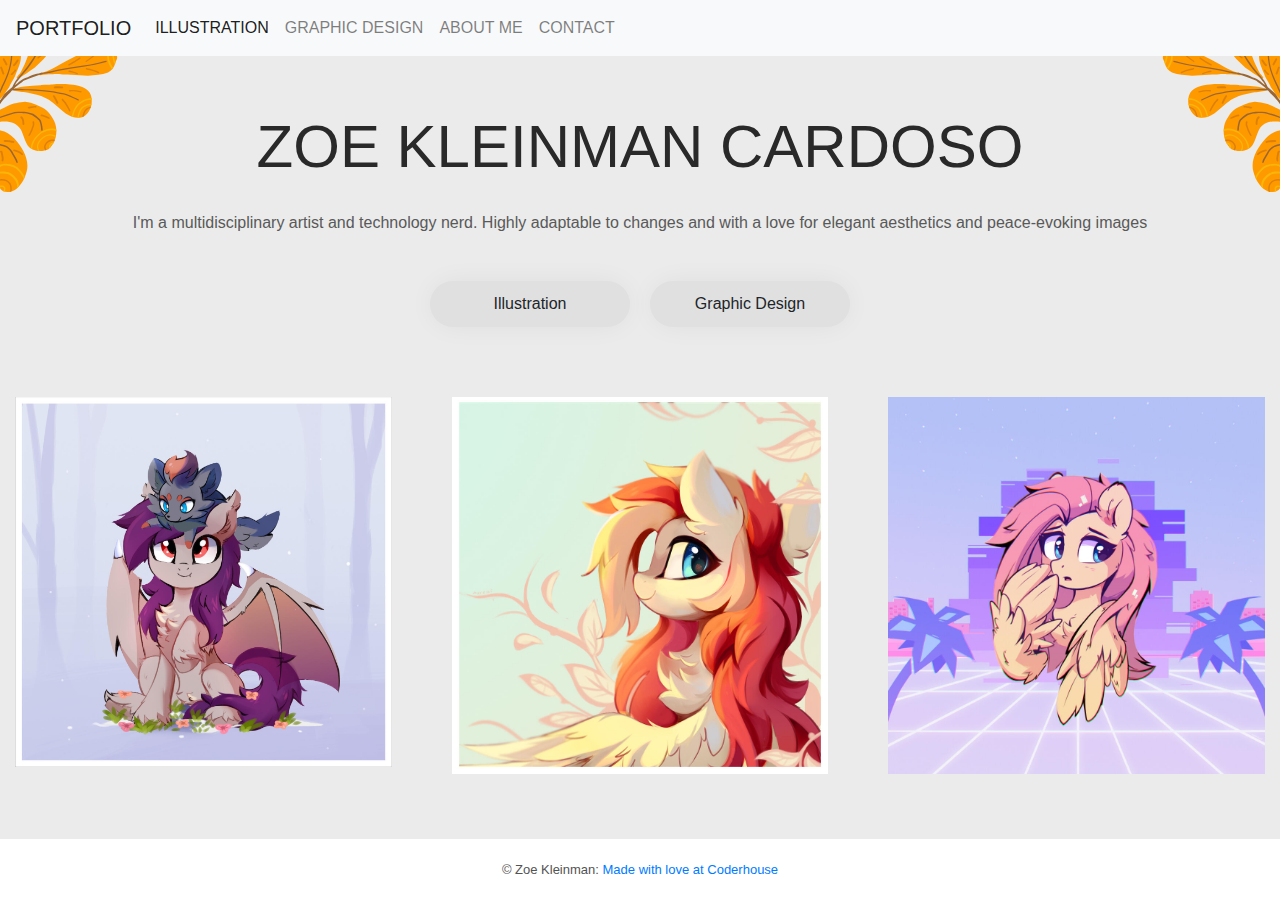
<file: index.html>
<!DOCTYPE html>
<html lang="en">
<head>
    <meta charset="UTF-8">
    <meta http-equiv="X-UA-Compatible" content="IE=edge">
    <meta name="viewport" content="width=device-width, initial-scale=1.0">
    <link rel="preconnect" href="https://fonts.googleapis.com">
    <link rel="stylesheet" href="https://cdn.jsdelivr.net/npm/bootstrap@4.3.1/dist/css/bootstrap.min.css" integrity="sha384-ggOyR0iXCbMQv3Xipma34MD+dH/1fQ784/j6cY/iJTQUOhcWr7x9JvoRxT2MZw1T" crossorigin="anonymous">
    <link rel="preconnect" href="https://fonts.gstatic.com" crossorigin>
    <link href="https://fonts.googleapis.com/css2?family=Raleway:ital,wght@0,100;0,200;0,300;0,400;0,500;0,600;0,700;0,800;0,900;1,100;1,200;1,300;1,400;1,500;1,600;1,700;1,800;1,900&display=swap" rel="stylesheet">    
    <title>Portfolio - Zoe Kleinman</title>
    <link rel="stylesheet" href="./assets/css/style.css">
</head>
<body>
    
<div class="grid_container">

  <div class="nav_bootstrap">
    <nav class="navbar sticky-top navbar-expand-lg navbar-light bg-light">
        <a class="navbar-brand" href="#">PORTFOLIO</a>
        <button class="navbar-toggler" type="button" data-toggle="collapse" data-target="#navbarSupportedContent" aria-controls="navbarSupportedContent" aria-expanded="false" aria-label="Toggle navigation">
        <span class="navbar-toggler-icon"></span>
        </button>
      
        <div class="collapse navbar-collapse" id="navbarSupportedContent">
          <ul class="navbar-nav mr-auto">
            <li class="nav-item active">
              <a class="nav-link" href="illustration.html">ILLUSTRATION <span class="sr-only">(current)</span></a>
            </li>
        
            <li class="nav-item">
              <a class="nav-link" href="graphic-design.html">GRAPHIC DESIGN</a>
            </li>
            <li class="nav-item">
              <a class="nav-link" href="about-me.html">ABOUT ME</a>
            </li>
            <li class="nav-item">
              <a class="nav-link" href="contact.html">CONTACT</a>
            </li>
            
      
            <li class="nav-item">
            </li>
          </ul>
          <form class="form-inline my-2 my-lg-0">
          </form>
        </div>
      </nav>
    </div>


    <header>

      <div class="right"></div>

        <div class="header_con">

            <div class="header_style">
                <h1 class="h1_head">Zoe Kleinman Cardoso</h1>

                <p class="p_header">I'm a multidisciplinary artist and technology nerd. Highly adaptable to changes and with a love for elegant aesthetics and peace-evoking images</p>
            </div>

            <div class="btn_flex">
                <a href=""><div class="btn">Illustration</div></a>
                <a href=""><div class="btn">Graphic Design</div></a>
            </div>
        </div>

        <img class="right" src="./assets/imgs/leaf7.svg" alt="vector leaf">
        <img class="left" src="./assets/imgs/leaf6.svg" alt="vector leaf">


    </header>

    
    <main>
        

            <section class="img_gallery">
              <div class="row">
                <div class="col-lg-4 col-md-12 mb-4 mb-lg-0">
                  <div class="bg-image hover-overlay ripple shadow-1-strong rounded" data-ripple-color="light">
                    <img src="./assets/imgs/4.jpeg" class="w-100" alt="digital art illustration" />
                    <a href="#!" data-mdb-toggle="modal" data-mdb-target="#exampleModal1">
                      <div class="mask" style="background-color: rgba(251, 251, 251, 0.2);"></div>
                    </a>
                  </div>
                </div>
                <div class="col-lg-4 mb-4 mb-lg-0">
                  <div class="bg-image hover-overlay ripple shadow-1-strong rounded" data-ripple-color="light">
                    <img src="./assets/imgs/3.jpeg" class="w-100" alt="digital art illustration" />
                    <a href="#!" data-mdb-toggle="modal" data-mdb-target="#exampleModal2">
                      <div class="mask" style="background-color: rgba(251, 251, 251, 0.2);"></div>
                    </a>
                  </div>
                </div>
                <div class="col-lg-4 mb-4 mb-lg-0">
                  <div class="bg-image hover-overlay ripple shadow-1-strong rounded" data-ripple-color="light">
                    <img src="./assets/imgs/7.jpeg" alt="digital art illustration" class="w-100" />
                    <a href="#!" data-mdb-toggle="modal" data-mdb-target="#exampleModal3">
                      <div class="mask" style="background-color: rgba(251, 251, 251, 0.2);"></div>
                    </a>
                  </div>
                </div>
              </div>
            </section>

    <!-- Section: Images -->
  
    <!-- Section: Modals -->

    </main>

   <!-- Footer -->
<footer class="page-footer font-small blue">

    <!-- Copyright -->
    <div class="footer-copyright text-center py-3">© Zoe Kleinman:
      <a href="/"> Made with love at Coderhouse</a>
    </div>
    <!-- Copyright -->
  
  </footer>
  <!-- Footer -->

</div>


    <script src="https://code.jquery.com/jquery-3.3.1.slim.min.js" integrity="sha384-q8i/X+965DzO0rT7abK41JStQIAqVgRVzpbzo5smXKp4YfRvH+8abtTE1Pi6jizo" crossorigin="anonymous"></script>
    <script src="https://cdn.jsdelivr.net/npm/popper.js@1.14.7/dist/umd/popper.min.js" integrity="sha384-UO2eT0CpHqdSJQ6hJty5KVphtPhzWj9WO1clHTMGa3JDZwrnQq4sF86dIHNDz0W1" crossorigin="anonymous"></script>
    <script src="https://cdn.jsdelivr.net/npm/bootstrap@4.3.1/dist/js/bootstrap.min.js" integrity="sha384-JjSmVgyd0p3pXB1rRibZUAYoIIy6OrQ6VrjIEaFf/nJGzIxFDsf4x0xIM+B07jRM" crossorigin="anonymous"></script>
</body>
</html>
</file>
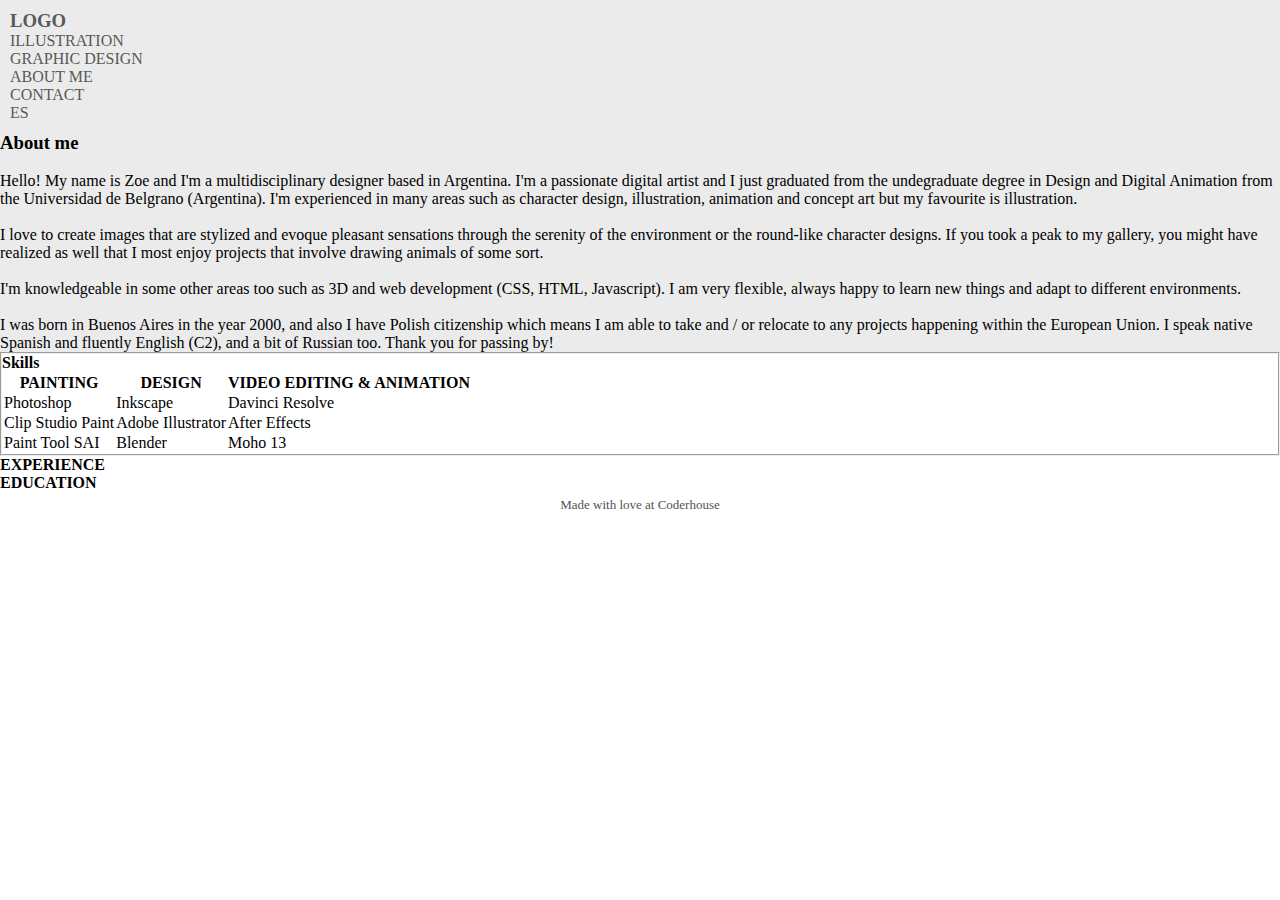
<file: about-me.html>
<!DOCTYPE html>
<html lang="en">
<head>
    <meta charset="UTF-8">
    <meta http-equiv="X-UA-Compatible" content="IE=edge">
    <meta name="viewport" content="width=device-width, initial-scale=1.0">
    <link rel="stylesheet" href="assets/css/style.css">
    <title>Portfolio</title>
</head>

<body>

    <nav>
        <ul>
            <li> <h3><a href="index.html">LOGO</a></h3></li>
            <li><a href="illustration.html">Illustration</a></li>
            <li><a href="graphic-design.html">Graphic Design</a></li>
            <li><a href="about-me.html">About me</a></li>
            <li><a href="contact.html">Contact</a></li>
            <li><a href="#"><b>ES</b></a></li> <!-- Cambiar idioma -->
        </ul>
    </nav>
        

    <header>
        <b><h3>About me</h3></b>
    </header>


    <main>
        <article>
            
            <br>Hello! My name is Zoe and I'm a multidisciplinary designer based in Argentina. I'm a passionate digital artist and I just graduated from the undegraduate degree in Design and Digital Animation from the Universidad de Belgrano (Argentina). I'm experienced in many areas such as character design, illustration, animation and concept art but my favourite is illustration.</br>

            <br>I love to create images that are stylized and evoque pleasant sensations through the serenity of the environment or the round-like character designs. If you took a peak to my gallery, you might have realized as well that I most enjoy projects that involve drawing animals of some sort.</br>

            <br>I'm knowledgeable in some other areas too such as 3D and web development (CSS, HTML, Javascript). I am very flexible, always happy to learn new things and adapt to different environments.</br>

            <br>I was born in Buenos Aires in the year 2000, and also I have Polish citizenship which means I am able to take and / or relocate to any projects happening within the European Union. I speak native Spanish and fluently English (C2), and a bit of Russian too.
            Thank you for passing by!</br>

        </article>
    </main>


    <fieldset><table>
        <b>Skills</b></br>

    <tr>
        <th><b>PAINTING</b></th>
        <th><b>DESIGN</b></th>
        <th><b>VIDEO EDITING & ANIMATION</b></th>
    </tr>

    <tr>
        <td>Photoshop</td>
        <td>Inkscape</td>
        <td>Davinci Resolve</td>
    </tr>

    <tr>
        <td>Clip Studio Paint</td>
        <td>Adobe Illustrator</td>
        <td>After Effects</td>
    </tr>

    <tr>
        <td>Paint Tool SAI</td>
        <td>Blender</td>
        <td>Moho 13</td>
    </tr>
    </table></fieldset>


    <p><b>EXPERIENCE</b></p>
    <p><b>EDUCATION</b></p>

    <footer>
        <div class="footer">
            <p>Made with love at Coderhouse</p>
        </div>
    </footer>

    
</body>
</html>
</file>
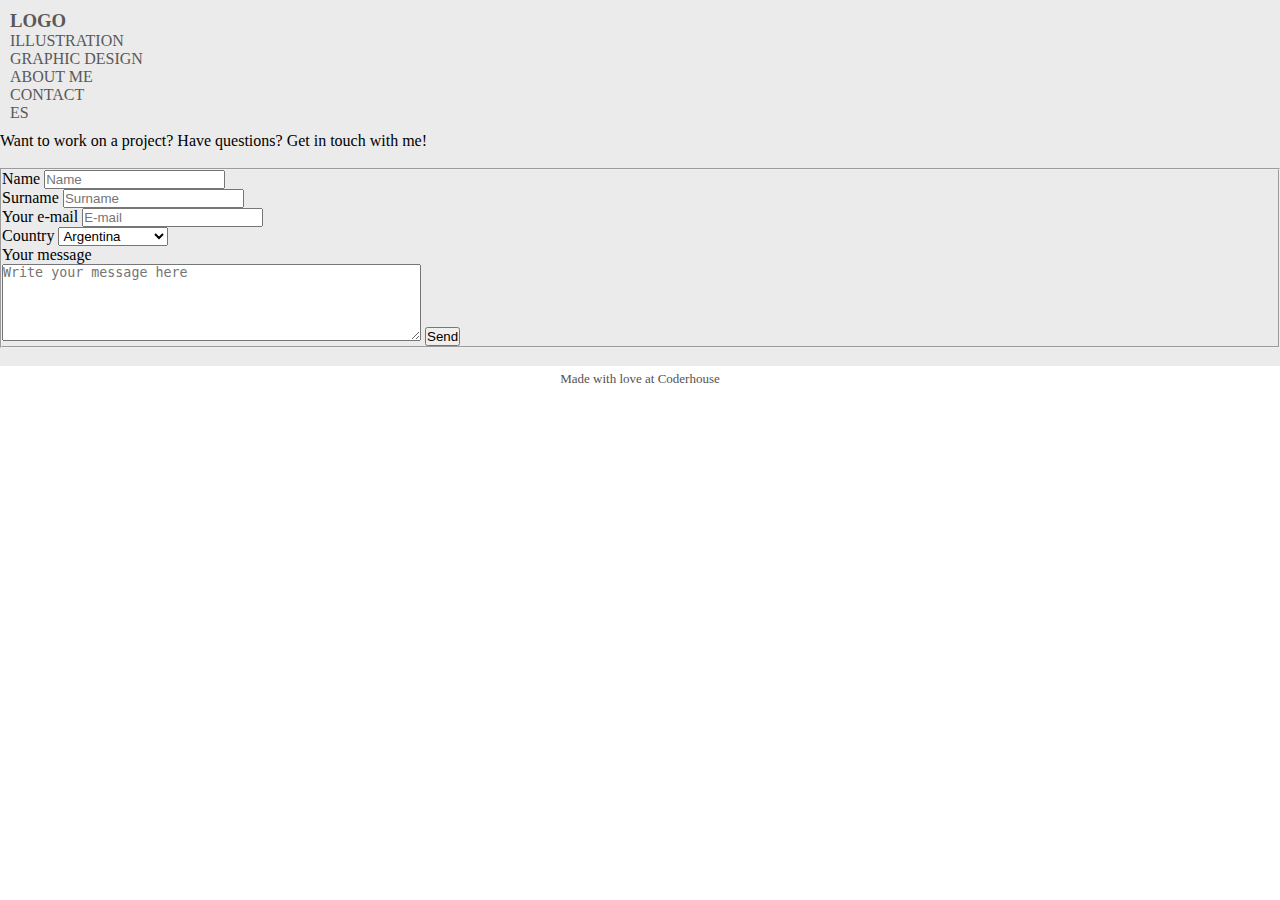
<file: contact.html>
<!DOCTYPE html>
<html lang="en">
<head>
    <meta charset="UTF-8">
    <meta http-equiv="X-UA-Compatible" content="IE=edge">
    <meta name="viewport" content="width=device-width, initial-scale=1.0">
    <link rel="stylesheet" href="assets/css/style.css">
    <title>Portfolio</title>
</head>

<body>


    <nav>
        <ul>
            <li> <h3><a href="index.html">LOGO</a></h3></li>
            <li><a href="illustration.html">Illustration</a></li>
            <li><a href="graphic-design.html">Graphic Design</a></li>
            <li><a href="about-me.html">About me</a></li>
            <li><a href="contact.html">Contact</a></li>
            <li><a href="#"><b>ES</b></a></li> <!-- Cambiar idioma -->
        </ul>
    </nav>
        

    <header>
        <p>Want to work on a project? Have questions? Get in touch with me!</p>
    </header>


    <!-- Formulario -->

    <main>
        <br>
        <fieldset>
            <section> 
                <article>
                    <form action="#">
                        <label for="name">Name</label>
                        <input type="name" placeholder="Name"></br>
                    
                        <label for="surname">Surname</label>
                        <input type="surname" placeholder="Surname"></br> 
                        
                        <label for="email">Your e-mail</label>
                        <input type="email" placeholder="E-mail"></br>

                        <label for="country">Country</label>
                        <select name="countries" id="countries">Countries
                            <option value="arg">Argentina</option>
                            <option value="cl">Chile</option>
                            <option value="mx">México</option>
                            <option value="br">Brazil</option>
                            <option value="es">Spain</option>
                            <option value="other">Other (specify)</option>
                        </select></br>

                        <label for="message">Your message</label></br>
                        <textarea name="message" cols="50" rows="5" placeholder="Write your message here"></textarea>

                        <button>Send</button></br>
                    </form>
                </article>
            </section>
        </fieldset>
    </br>
    </main>

    <footer>
        <div class="footer">
            <p>Made with love at Coderhouse</p>
        </div>
    </footer>

</body>
</html>
</file>
<file: assets/css/style.css>
* {
    text-decoration: none !important;
    list-style: none;
    box-sizing: border-box;
    margin: 0;
    transition: 0.55s;
        padding: 0;
    
}


.grid_container {

    display:grid;
    height: 100vh;
    
    grid-template-areas:"nav"
                        "header"
                        "main"
                        "footer";
                        
    grid-template-columns: fr;
    grid-template-rows: 0.1fr 0.5fr 1fr;
}


.nav_flex ul{
    
    margin-top: 20px;
    margin-right: 50px;
    display:flex;
    font-weight: 410;
    justify-content: flex-end;
    align-items: end;
}


 nav {

    display: flex;
    justify-content: space-between;
    padding: 10px;
    grid-area: nav;
    background-color: #ebebeb;
    align-items: center;
    text-transform: uppercase;
    font-weight: 300;
    color: #595959;
    


} 



nav a {
    
    color: #595959;

}

.logo {
    font-weight: 700;
    margin-top: 15px;
    margin-left: 10px;


    
}

.nav_flex li {
    
    padding: 5px;
    
}


.p_header {

    font-weight: 800;

}




header {

    grid-area: header;
    background-color: #ebebeb;

}


.right {

    overflow: hidden;
    position: absolute;
    right: 0px;
    width:120px;
    top: 10px;
}


.left {

    overflow: hidden;
    position: absolute;
    width:120px;
    top: 10px;
}




.header_con {

    margin: 35px;
    align-items: center;
    padding: 10px;

}


.header_style {

    display: flex;
    flex-direction: column;
    align-items: center;
    text-align: center;
}

.header_con h1 {

padding: 10px;
font-weight: 500;
font-size:60px;
color: #292929;
text-transform: uppercase;

}

.header_con p {

padding: 10px;
color: #595959;
font-weight: 200;

}

.btn_flex {

    display: flex;

    justify-content: center;
    margin-top: 10px;
}


.btn {
    
    background-color: #e0e0e0;
    box-shadow: 0px 0px 29px -4px rgba(0, 0, 0, 0.07);
    padding: 10px;
    transition: 0.55s;
    margin: 10px 10px 10px 10px;
    text-align: center;
    width: 200px;
    border-radius: 40px;
    
}


.btn:hover {
    transform: scale(1.09);
}

.btn_flex a {
    color: #747474;
    font-weight: 500;

}


main {

    grid-area: main;
    background-color: #ebebeb;


}


.row img {
    transition: 0.55s;
    padding: 15px;
    margin-bottom: 10px;
}

.row img:hover {

    transform: scale(1.05);

}

.gallery_main {
    
    display: grid;
    grid-gap: 1px;
    grid-template-areas:"img1 img2 img3";
    grid-template-columns: 1fr 1fr 1fr;
    grid-gap:10px;
    grid-template-rows: 1fr;
    justify-content: center;
    width: 100%;
    padding-top: 10px;
    
}

.img1 {

    grid-area: img1;
    background-color: #3e2b3a; 
    height: 33.3vw;


}

.img2 {

    grid-area: img2;
    background-color: #3e2b3a; 
    height: 33.3vw;





}

.img3 {

    grid-area: img3;
    height: 33.3vw;
    background-color: #3e2b3a; 



}


.p_work {

    text-align: center;
    font-size: 32px;
    color: #000000;
    text-transform: uppercase;
    font-weight: 600;

}

.info_main {

    display: flex;
    text-transform: uppercase;
    font-weight: 600;
    text-align: center;
    color: #000000;
    justify-content: space-around;
    margin: 50px;
}

footer {

    grid-area: footer;
    background-color: #ffffff; 
    padding: 5px;
    font-size: small;
    text-align: center;
    color: #535353;

}



@media (max-width:568px) {


.header_con h1 {

    padding: 10px;
    font-size: 27px;
    color: #000000;
    text-transform: uppercase;
    
    }

    .header_con p {

        font-size: 13px;
    }

    .btn_flex {

        display: flex;
        justify-content: center;
        margin-top: 10px;
    }
    
    
    .btn {
        
        background-color: #d9d9d9;
        padding: 10px;
        margin: 10px;
        text-align: center;
        width: 140px;
        font-size: 15px;
        border-radius: 40px;
        
    }
    
    
    
    .btn_flex a {
        color: #747474;
    
    }


    .gallery_main {
    
        display: grid;
        grid-gap: 1px;
        grid-template-areas:"img1 img2 img3";
        grid-template-columns: 1fr 1fr 1fr;
        grid-template-rows: 1fr;
        justify-content: space-around;
        width: 100%;
        
    }
    
    .img1 {
    
        grid-area: img1;
        background-color: #3e2b3a; 
        width: 33.3vw;
    
    
    }
    
    .img2 {
    
        grid-area: img2;
        background-color: #3e2b3a; 
        width: 30.3vw;
        margin-left: 5px;
        margin-right: 5px;
    
    
    }
    
    .img3 {
    
        grid-area: img3;
        width: 33.3vw;
        background-color: #3e2b3a; 
    
    
    
    }
    

    .p_work {

        text-align: center;
        padding: 20px;
        font-size: 15px;
        color: #000000;
        text-transform: uppercase;
        font-weight: 600;
    
    }
    
    .right {

        position: absolute;
        right: -90px;
        width:180px;
        top: 10px;
    }
    
    
    .left {
    
        position: absolute;
        left: -90px;
        width:180px;
        top: 10px;
    }

}

@media (max-width:768px) {


.header_con h1 {

    padding: 10px;
    font-size: 32px;
    color: #000000;
    text-transform: uppercase;
    
    }

    .p_work {

        text-align: center;
        padding: 20px;
        font-size: 25px;
        color: #000000;
        text-transform: uppercase;
        font-weight: 600;

    
    }
    

    
    .right {

        position: absolute;
        right: 0px;
        width:90px;
        top: 10px;
    }
    
    
    .left {
    
        position: absolute;
        left: 0px;
        width:90px;
        top: 10px;
    }


}
</file>
